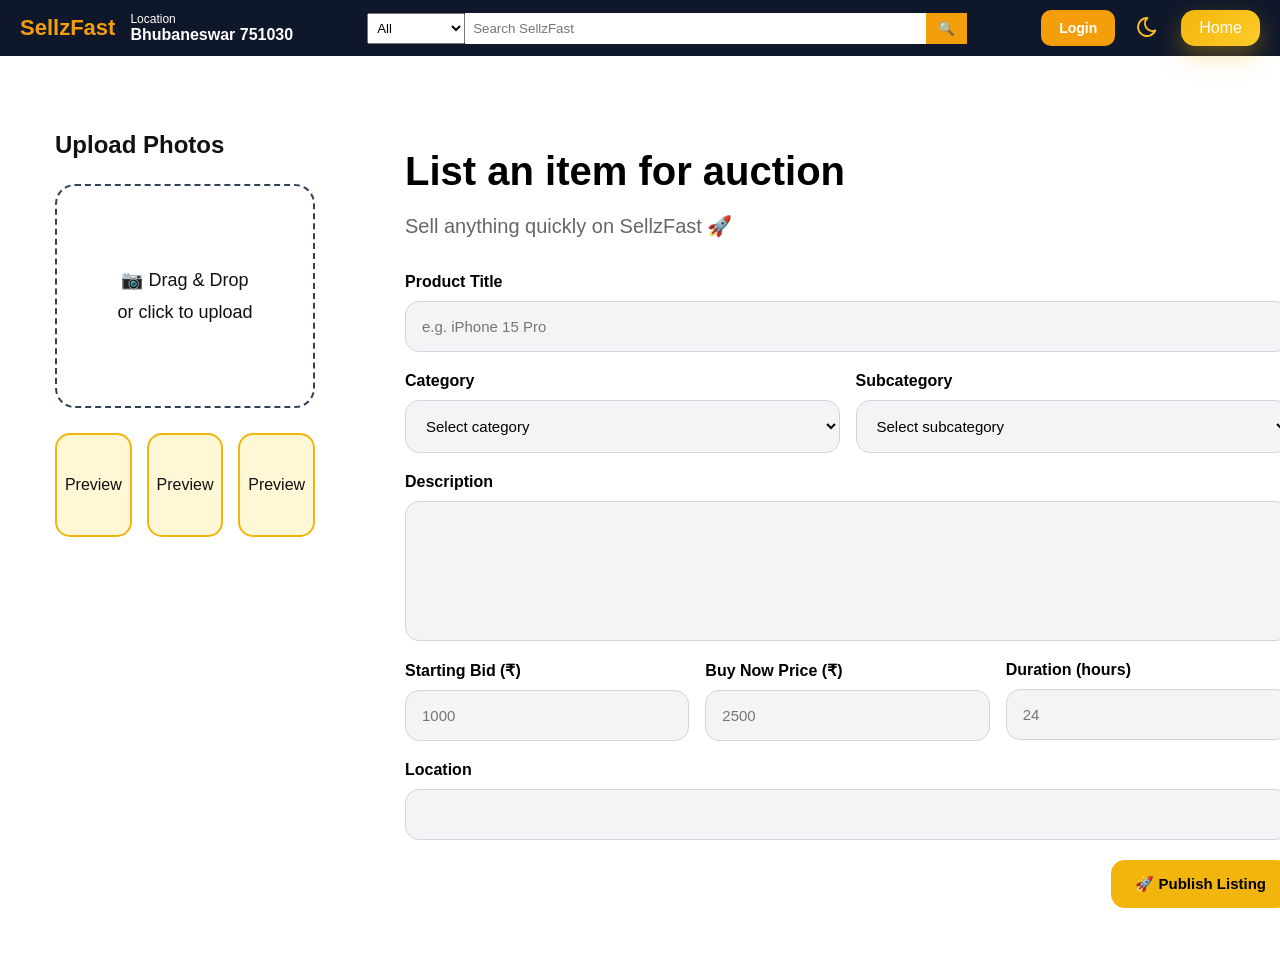
<file: SELLZFAST/sell_page.html>
<!DOCTYPE html>
<html lang="en">

<head>

    <meta charset="UTF-8">

    <meta name="viewport"
        content="width=device-width, initial-scale=1.0">

    <title>SellzFast - Sell Product</title>

    <link rel="stylesheet" href="style.css">

</head>

<body>

    <!-- ================= NAVBAR ================= -->

    <header class="navbar">

        <div class="nav-left">

            <div class="logo">

                SellzFast

            </div>

            <div class="location">

                <span>Location</span>

                <strong id="user-location">

                    Bhubaneswar 751030

                </strong>

            </div>

        </div>


        <!-- SEARCH -->

        <div class="search-bar">

            <select>

                <option>All</option>

                <option>Cars</option>

                <option>Bikes</option>

                <option>Mobiles</option>

                <option>Electronics</option>

            </select>

            <input
                type="text"
                placeholder="Search SellzFast">

            <button>

                🔍

            </button>

        </div>



        <!-- RIGHT -->

        <div class="nav-right">


            <button
                class="login-btn">

                Login

            </button>



            <button id="theme-toggle">

                🌙

            </button>



            <button
                class="sell-btn"

                onclick="window.location.href='index.html'">

                Home

            </button>

        </div>

    </header>


    <!-- ================= SELL PAGE ================= -->

    <section class="sell-page">

    <!-- LEFT SIDE -->

    <div class="upload-section">

        <h2>Upload Photos</h2>

        <div class="upload-area">

            <input
            type="file"
            id="images"
            multiple
            accept="image/*">

            <p>

                📷 Drag & Drop

                <br>

                or click to upload

            </p>

        </div>


        <div class="preview-container">

            <div class="preview-box">

                Preview

            </div>

            <div class="preview-box">

                Preview

            </div>

            <div class="preview-box">

                Preview

            </div>

        </div>

    </div>



    <!-- RIGHT SIDE -->

    <div class="sell-box">

        <h1>

            List an item for auction

        </h1>

        <p class="sell-subtitle">

            Sell anything quickly on SellzFast 🚀

        </p>



        <form class="sell-form">

            <div class="form-group">

                <label>

                    Product Title

                </label>

                <input

                type="text"

                placeholder="e.g. iPhone 15 Pro">

            </div>


            <div class="double-fields">

                <div class="form-group">

                    <label>

                        Category

                    </label>

                    <select>

                        <option>

                            Select category

                        </option>

                        <option>

                            Electronics

                        </option>

                        <option>

                            Vehicles

                        </option>

                        <option>

                            Fashion

                        </option>

                    </select>

                </div>


                <div class="form-group">

                    <label>

                        Subcategory

                    </label>

                    <select>

                        <option>

                            Select subcategory

                        </option>

                        <option>

                            Mobiles

                        </option>

                        <option>

                            Laptops

                        </option>

                    </select>

                </div>

            </div>


            <div class="form-group">

                <label>

                    Description

                </label>

                <textarea

                placeholder=

                "Describe your product">

                </textarea>

            </div>


            <div class="triple-fields">

                <div class="form-group">

                    <label>

                        Starting Bid (₹)

                    </label>

                    <input

                    type="number"

                    placeholder="1000">

                </div>


                <div class="form-group">

                    <label>

                        Buy Now Price (₹)

                    </label>

                    <input

                    type="number"

                    placeholder="2500">

                </div>


                <div class="form-group">

                    <label>

                        Duration (hours)

                    </label>

                    <input

                    type="number"

                    placeholder="24">

                </div>

            </div>


            <div class="form-group">

                <label>

                    Location

                </label>

                <input

                id="sell-location"

                readonly>

            </div>



            <div class="sell-actions">

                <button

                class="publish-btn"

                type="submit">

                    🚀 Publish Listing

                </button>

            </div>

        </form>

    </div>

</section>



    <!-- LOCATION SCRIPT -->

    <script>

        const sellLocation =

            document.getElementById(

                "sell-location"

            );


        if (navigator.geolocation) {

            navigator.geolocation.getCurrentPosition(

                async(position) => {


                    const lat =

                        position.coords.latitude;


                    const lon =

                        position.coords.longitude;



                    try {


                        const response =

                            await fetch(

                                `https://nominatim.openstreetmap.org/reverse?format=json&lat=${lat}&lon=${lon}`

                            );


                        const data =

                            await response.json();



                        const city =

                            data.address.city ||

                            data.address.town ||

                            data.address.village;



                        const pincode =

                            data.address.postcode;



                        sellLocation.value =

                            `${city} ${pincode}`;


                    }

                    catch {

                        sellLocation.value =

                            "Location unavailable";

                    }

                }

            );

        }

    </script>



    <script src="script.js"></script>

</body>

</html>
</file>
<file: SELLZFAST/style.css>
/* ================= LIGHT THEME ================= */
:root {
    --bg: #ffffff;
    --text: #111;
    --nav: #0f172a;
    --nav2: #f2b50d;
    --accent: #f59e0b;
    --card: #ffffff;
    --hover: #f5f5f5;
}

/* ================= DARK THEME ================= */

[data-theme="dark"] {

    /* MAIN BACKGROUND */
    --bg: #050816;

    /* NAVBAR */
    --nav: #0f172a;

    /* SECONDARY NAV */
    --nav2: #111827;

    /* CARDS */
    --card: #1e293b;

    /* HOVER */
    --hover: #334155;

    /* TEXT */
    --text: #f8fafc;

    /* PREMIUM ACCENT */
    --accent: #8b5cf6;
}

/* ================= GLOBAL ================= */
body {
    margin: 0;
    font-family: Arial, sans-serif;
    background: var(--bg);
    color: var(--text);
}

/* ================= NAVBAR ================= */
.navbar {
    position: sticky;
    top: 0;
    z-index: 1000;

    display: flex;
    justify-content: space-between;
    align-items: center;
    flex-wrap: wrap;
    padding: 10px 20px;
    background: var(--nav);
    color: white;
    position: relative;
}

/* LEFT */
.nav-left {
    display: flex;
    align-items: center;
    gap: 15px;
}

.logo {
    font-size: 22px;
    font-weight: bold;
    color: var(--accent);

}

.location span {
    font-size: 12px;
    display: block;
}

/* SEARCH */
.search-bar {
    display: flex;
    flex: 1;
    max-width: 600px;
    margin: 0 20px;
}

.search-bar select {
    padding: 5px;
}

.search-bar input {
    flex: 1;
    padding: 8px;
    border: none;
}

.search-bar button {
    background: var(--accent);
    border: none;
    padding: 8px 12px;
}

/* RIGHT */
.nav-right {
    display: flex;
    align-items: center;
    gap: 20px;
}

.nav-item span {
    font-size: 12px;
}

.cart {
    position: relative;
    cursor: pointer;
}

#cart-count {
    position: absolute;
    top: -8px;
    right: -10px;
    color: var(--accent);
}

/* ================= SUB NAV ================= */
/* SUB NAVBAR */
.sub-navbar {
    background: var(--nav2);
    padding: 10px 0;
}

/* FLEX CONTAINER */
.center-menu {
    display: flex;
    gap: 25px;
    padding: 0 15px;

    overflow-x: auto;
    /* enable scroll */
    scroll-behavior: smooth;
    /* smooth slide */
    -webkit-overflow-scrolling: touch;

    white-space: nowrap;
}

/* HIDE SCROLLBAR */
.center-menu::-webkit-scrollbar {
    display: none;
}

.center-menu {
    scrollbar-width: none;
    /* Firefox */
}

/* ITEMS */
.center-menu span {
    color: white;
    cursor: pointer;
    flex-shrink: 0;
    /* prevent shrinking */
}

/* ALL BUTTON */
.menu-all {
    font-weight: bold;
}



/* ================= HERO ================= */
.hero {
    height: 300px;
    display: flex;
    align-items: center;
    justify-content: center;
    font-size: 30px;
}

/* ================= LAPTOP VIEW ================= */
@media (max-width: 1024px) {

    .navbar {
        display: flex;
        flex-wrap: wrap;
        align-items: center;
        padding: 10px;
    }

    /* LOGO ROW */
    .logo {
        order: 1;
        width: 100%;
        text-align: center;
        font-size: 22px;
        margin-bottom: 8px;
    }

    /* SEARCH + ICONS */
    .search-bar {
        order: 2;
        flex: 1;
        max-width: 75%;
    }

    .nav-right {
        order: 3;
        display: flex;
        align-items: center;
        gap: 10px;
    }

    /* CLEANUP */
    .nav-left {
        display: flex;
        justify-content: center;
        width: 100%;
    }

    .location {
        display: none;
    }

    .nav-item {
        display: none;
    }


}

/* .mobile-menu-wrapper {
    display: none;
} */

/* ================= TABLET VIEW ================= */
@media (max-width: 768px) {

    .navbar {
        flex-wrap: wrap;
        padding: 10px;
    }

    .logo {
        font-size: 20px;
    }

    .nav-left {
        width: 100%;
        justify-content: space-between;
    }

    /* .search-bar {
        width: 100%;
        margin: 10px 0;
    } */
    .search-bar {
        flex: 1;
        width: auto;
        margin: 10px 0;
    }

    .hello_moto {
        margin-left: 12px;
    }

    .search-bar select {
        display: none;
    }

    .nav-right {
        display: flex;
        align-items: center;
        gap: 10px;
    }

    .nav-right .sell-btn,
    .nav-right .cart,
    .nav-right .language {
        display: none !important;
    }

    .hello_moto {
        display: flex !important;
    }

    .nav-right #theme-toggle {
        display: flex !important;
    }

    .sub-navbar {
        font-size: 12px;
        overflow-x: auto;
        white-space: nowrap;
    }
}

.mobile-menu-wrapper {
    position: relative;
    display: flex;
}

.mobile-menu-btn {
    width: 40px;
    height: 40px;
    border: none;
    background: transparent;
    color: white;
    font-size: 24px;
    font-weight: bold;
    line-height: 1;
    cursor: pointer;
}

/* DROPDOWN */

.mobile-dropdown {
    position: absolute;
    top: 48px;
    right: 0;
    width: 180px;
    background: var(--nav);
    border-radius: 12px;
    padding: 10px 0;
    display: none;
    z-index: 9999;
    box-shadow:
        0 10px 25px rgba(0, 0, 0, 0.3);
}

.mobile-dropdown p {
    padding: 12px 16px;
    color: white;
    margin: 0;
    cursor: pointer;
    transition: 0.3s;
}

.mobile-dropdown p:hover {
    background: rgba(255, 255, 255, 0.08);
}

/* SHOW MENU */
.mobile-menu-wrapper.active .mobile-dropdown {
    display: block;
}

/* ================= MOBILE VIEW ================= */
@media (max-width: 480px) {

    .navbar {
        gap: 10px;
    }

    .logo {
        font-size: 18px;
    }

    .search-bar {
        margin: 8px 0;
        margin-right: 10px;
    }

    .menu-icon {
        display: block;
        font-size: 22px;
        cursor: pointer;
    }
}

/*----------------------------------------------------*/

/* LANGUAGE */
.language {
    position: relative;
    cursor: pointer;
    font-size: 14px;
}

/* Dropdown hidden */
.lang-dropdown {
    position: absolute;
    top: 30px;
    left: 0;
    background: var(--nav2);
    padding: 10px;
    border-radius: 5px;
    display: none;
    min-width: 120px;
}

.lang-dropdown p {
    margin: 5px 0;
    cursor: pointer;
}

/* Show on hover (desktop) */
.language:hover .lang-dropdown {
    display: block;
}

/* ================= SELL BUTTON ================= */

.sell-btn {
    background: linear-gradient(135deg, #f2b50d, #ffcc29);
    color: white;
    padding: 9px 18px;
    border-radius: 14px;
    font-size: 16px;
    font-weight: 500;
    cursor: pointer;
    display: flex;
    align-items: center;
    justify-content: center;
    transition: 0.3s;
    box-shadow: 0 10px 25px rgba(242, 181, 13, 0.35);
    border: none;
}

/* HOVER */

.sell-btn:hover {
    transform: translateY(-3px) scale(1.03);
    box-shadow:
        0 15px 35px rgba(242, 181, 13, 0.45);
}

/* ACTIVE */

.sell-btn:active {
    transform: scale(0.97);
}

/* DARK MODE */

[data-theme="dark"] .sell-btn {
    background: linear-gradient(135deg, #f2b50d, #ffb703);
    color: white;
}

/* ================= HERO CAROUSEL ================= */
.hero-carousel {
    width: 100%;
    position: relative;
}

/* CAROUSEL WRAPPER */
.carousel {
    position: relative;
    overflow: hidden;
}

/* SLIDES CONTAINER */
.slides {
    display: flex;
    transition: transform 0.6s ease-in-out;
}

/* SINGLE SLIDE */
.slide {
    min-width: 100%;
    height: 380px;
    position: relative;
    overflow: hidden;
}

/* IMAGE */
.slide img {
    width: 100%;
    height: 100%;
    object-fit: cover;
}

/* DARK OVERLAY (premium effect) */
.slide::after {
    content: "";
    position: absolute;
    inset: 0;
    background: linear-gradient linear-gradient(90deg,
            rgba(15, 23, 42, 0.28) 0%,
            rgba(15, 23, 42, 0.16) 35%,
            rgba(15, 23, 42, 0.06) 65%,
            rgba(15, 23, 42, 0) 100%);
}

/* TEXT CONTENT */
.content {
    position: absolute;
    bottom: 50px;
    left: 60px;
    color: white;
    z-index: 2;
}

.content h2 {
    font-size: 32px;
    margin-bottom: 10px;
}

.content p {
    font-size: 16px;
    margin-bottom: 10px;
}

/* OPTIONAL BUTTON */
.content button {
    background: #ff3c3c;
    border: none;
    padding: 10px 18px;
    color: white;
    cursor: pointer;
    border-radius: 5px;
}

/* ================= ARROWS ================= */
.arrow {
    position: absolute;
    top: 50%;
    transform: translateY(-50%);
    background: rgba(0, 0, 0, 0.6);
    border: none;
    color: white;
    font-size: 28px;
    padding: 10px 14px;
    cursor: pointer;
    z-index: 10;
    border-radius: 50%;
}

.left {
    left: 15px;
}

.right {
    right: 15px;
}

.arrow:hover {
    background: rgba(0, 0, 0, 0.8);
}

/* ================= DOTS ================= */
.dots {
    position: absolute;
    bottom: 15px;
    width: 100%;
    text-align: center;
    z-index: 10;
}

.dot {
    display: inline-block;
    width: 10px;
    height: 10px;
    margin: 6px;
    background: rgba(255, 255, 255, 0.4);
    border-radius: 50%;
    cursor: pointer;
    transition: 0.3s;
}

.dot.active {
    background: white;
    transform: scale(1.3);
}

/* ================= TABLET ================= */
@media (max-width: 752px) {
    .slide {
        height: 300px;
    }

    .content {
        left: 30px;
        bottom: 30px;
    }

    .content h2 {
        font-size: 24px;
    }

    .content p {
        font-size: 14px;
    }
}

/* ================= MOBILE ================= */
@media (max-width: 480px) {
    .slide {
        height: 220px;
    }

    .content {
        left: 20px;
        bottom: 20px;
    }

    .content h2 {
        font-size: 18px;
    }

    .content p {
        font-size: 12px;
    }

    .arrow {
        font-size: 20px;
        padding: 8px;
    }

    .dot {
        width: 8px;
        height: 8px;
    }
}

/* ============== MARKETPLACE SECTION ================== */

.marketplace-section {
    display: grid;
    grid-template-columns: 260px 1fr 260px;
    gap: 20px;
    padding: 25px;
    background: var(--bg);
    color: var(--text);
    align-items: start;
}


/* LEFT SIDEBAR */

.category-sidebar {
    background: var(--card);
    padding: 20px;
    border-radius: 18px;
    height: fit-content;
    position: sticky;
    top: 90px;
}

.category-sidebar h2 {
    font-size: 24px;
    margin-bottom: 25px;
    color: #ffb703;
}

.category-group {
    margin-bottom: 25px;
}

.category-group h3 {
    font-size: 18px;
    margin-bottom: 12px;
    color: #111827;
}

.category-group ul {
    list-style: none;
    padding-left: 10px;
}

.category-group li {
    margin: 10px 0;
    color: #797777;
    cursor: pointer;
    transition: 0.3s;
}

.category-group li:hover {
    color: #ffb703;
    transform: translateX(6px);
}


/* PRODUCT GRID */

.product-grid {
    display: grid;
    grid-template-columns: repeat(4, 1fr);
    gap: 20px;
}


/* PRODUCT CARD */

.product-card {
    background: var(--card);
    border-radius: 18px;
    overflow: hidden;
    position: relative;
    cursor: pointer;
    transition: 0.3s;
}

.product-card:hover {
    transform: translateY(-8px);
    box-shadow: 0 12px 25px rgba(0, 0, 0, 0.4);
}

.product-card img {
    width: 100%;
    height: 200px;
    object-fit: cover;
}

.product-card h4 {
    padding: 14px 14px 5px;
    font-size: 18px;
}

.product-card p {
    padding: 0 14px 15px;
    color: #ffb703;
    font-weight: bold;
}


/* BADGES */

.product-card::after {
    position: absolute;
    top: 12px;
    right: 12px;
    padding: 6px 10px;
    border-radius: 30px;
    font-size: 12px;
    font-weight: bold;
}

.product-card.bidding::after {
    content: "LIVE BID";
    background: #ff3c3c;
    color: white;
}

.product-card.normal::after {
    content: "BUY NOW";
    background: #00b894;
    color: white;
}


/* RIGHT STATUS PANEL */

.status-panel {
    background: var(--card);
    padding: 20px;
    border-radius: 18px;
    height: fit-content;
    position: sticky;
    top: 90px;
}

.status-panel h2 {
    margin-bottom: 20px;
    color: #ffb703;
}

.status-box {
    background: var(--hover);
    padding: 18px;
    border-radius: 14px;
    margin-bottom: 18px;
}

.status-box h3 {
    margin-bottom: 10px;
}

.live-box {
    border-left: 4px solid #ff3c3c;
}

.direct-box {
    border-left: 4px solid #00b894;
}


/* ================= LAPTOP ================= */

@media (max-width: 1400px) {

    .marketplace-section {
        grid-template-columns: 220px 1fr 220px;
        gap: 15px;
    }

    .product-grid {
        grid-template-columns: repeat(3, 1fr);
    }

    .product-card img {
        height: 180px;
    }
}


/* ================= TABLET ================= */

@media (max-width: 1024px) {

    .marketplace-section {
        display: grid;
        grid-template-columns: 180px 1fr;
        gap: 14px;
        padding: 14px;
        align-items: start;
    }

    /* HIDE RIGHT PANEL */

    .status-panel {
        display: none;
    }

    /* SIDEBAR */

    .category-sidebar {
        position: static;
        padding: 14px;
        border-radius: 16px;
    }

    .category-sidebar h2 {
        font-size: 22px;
        margin-bottom: 18px;
    }

    .category-group {
        margin-bottom: 18px;
    }

    .category-group h3 {
        font-size: 17px;
        margin-bottom: 8px;
        color: #111827;
    }

    .category-group li {
        font-size: 14px;
        margin: 5px 0;
    }

    /* PRODUCT GRID */

    .product-grid {
        display: grid;
        grid-template-columns: repeat(2, 1fr);
        gap: 14px;
    }

    .product-card {
        border-radius: 16px;
    }

    .product-card img {
        height: 140px;
    }

    .product-card h4 {
        font-size: 15px;
        padding: 10px;
    }

    .product-card p {
        font-size: 13px;
        padding: 0 10px 10px;
    }
}


/* ================= MOBILE ================= */

@media (max-width: 768px) {

    .marketplace-section {
        display: grid;
        grid-template-columns: 140px 1fr;
        gap: 10px;
        padding: 10px;
        align-items: start;
    }

    /* SIDEBAR */

    .category-sidebar {
        padding: 10px;
        border-radius: 14px;
    }

    .category-sidebar h2 {
        font-size: 22px;
        font-weight: 700;
        margin-bottom: 18px;
        line-height: 1.3;
    }

    .category-group {

        margin-bottom: 14px;
    }

    .category-group h3 {
        font-size: 18px;
        font-weight: 700;
        margin-bottom: 10px;
        color: #111827;
    }

    .category-group li {
        font-size: 15px;
        font-weight: 500;
        margin: 6px 0;
        line-height: 1.4;
    }

    /* PRODUCT GRID */

    .product-grid {
        display: grid;
        grid-template-columns: repeat(2, 1fr);
        gap: 10px;
    }

    .product-card {
        border-radius: 14px;
    }

    .product-card img {
        height: 100px;
    }

    .product-card h4 {
        font-size: 16px;
        font-weight: 700;
        padding: 10px;
    }

    .product-card p {
        font-size: 15px;
        font-weight: bold;
        padding: 0 10px 10px;
    }

    .product-card::after {
        font-size: 11px;
        font-weight: 700;
        padding: 6px 10px;
        border-radius: 20px;
    }
}

/* ================= DARK THEME ================= */

[data-theme="dark"] .marketplace-section {
    background: #050816;
}

[data-theme="dark"] .category-sidebar,
[data-theme="dark"] .status-panel,
[data-theme="dark"] .product-card {
    background: #111827;
}

[data-theme="dark"] .status-box {
    background: #243145;
}

[data-theme="dark"] .product-card:hover {
    background: #243145;
}

[data-theme="dark"] .category-group li {
    color: #cbd5e1;
}

[data-theme="dark"] .category-group li:hover {
    color: #8b5cf6;
}

/* CATEGORY HEADINGS DARK MODE */

[data-theme="dark"] .category-group h3 {
    color: white;
}

/* CATEGORY TITLE */

[data-theme="dark"] .category-sidebar h2 {
    color: #fbbf24;
}

/* ================= AUTH SECTION ================= */

.auth-section {
    display: flex;
    align-items: center;
    gap: 12px;
}

.login-btn {
    background: #f59e0b;
    color: white;
    border: none;
    padding: 10px 18px;
    border-radius: 10px;
    font-size: 14px;
    font-weight: 600;
    cursor: pointer;
    transition: 0.3s;
}

.login-btn:hover {
    background: #ffb703;
}

.profile-icon {
    width: 42px;
    height: 42px;
    border-radius: 50%;
    background: #8b5cf6;
    display: flex;
    align-items: center;
    justify-content: center;
    font-size: 20px;
    cursor: pointer;
    transition: 0.3s;
}

.profile-icon:hover {
    transform: scale(1.08);
}

.hidden {
    display: none;
}

/* MOBILE + TABLET  */

@media (max-width: 1024px) {
    .login-btn {
        display: flex;
        align-items: center;
        justify-content: center;
        padding: 10px 18px;
        border: none;
        border-radius: 10px;
        background: #f2b50d;
        color: black;
        font-weight: 700;
        cursor: pointer;
    }

    .profile-icon {
        display: flex !important;
    }

}

/*  MOBILE */

@media (max-width: 768px) {

    .login-btn {
        display: flex;
        align-items: center;
        justify-content: center;
        padding: 10px 18px;
        border: none;
        border-radius: 10px;
        background: #f2b50d;
        color: black;
        font-weight: 700;
        cursor: pointer;
    }

    .profile-icon {
        width: 36px;
        height: 36px;
        font-size: 18px;
    }

}

.auth-modal {
    position: fixed;
    inset: 0;
    background: rgba(0, 0, 0, 0.65);
    backdrop-filter: blur(10px);
    display: none;
    align-items: center;
    justify-content: center;
    z-index: 9999;
}

.auth-modal.active {
    display: flex;
}

.auth-box {
    width: 420px;
    background: rgba(15, 23, 42, 0.55);
    backdrop-filter: blur(20px);
    -webkit-backdrop-filter: blur(20px);
    border-radius: 24px;
    padding: 35px;
    position: relative;
    border: 1px solid rgba(255, 255, 255, 0.12);
    box-shadow: 0 20px 50px rgba(0, 0, 0, 0.35);
}

.close-modal,
.close-signup {
    position: absolute;
    right: 25px;
    top: 22px;
    color: #9ca3af;
    font-size: 28px;
    cursor: pointer;
}

.auth-box h2 {
    color: white;
    font-size: 38px;
    margin-bottom: 30px;
}

.auth-box input {
    width: 100%;
    height: 55px;
    margin-bottom: 18px;
    border: none;
    outline: none;
    border-radius: 12px;
    padding: 0 18px;
    background: #0f1a45;
    color: white;
    font-size: 16px;
    box-sizing: border-box;
}

.auth-submit {
    width: 100%;
    height: 55px;
    border: none;
    border-radius: 12px;
    background: #f2b50d;
    color: black;
    font-size: 18px;
    font-weight: 700;
    cursor: pointer;
    transition: 0.3s;
}

.auth-submit:hover {
    transform: scale(1.02);
}

.auth-box p {
    text-align: center;
    margin-top: 22px;
    color: #9ca3af;
}

.auth-box span {
    color: #f2b50d;
    cursor: pointer;
    font-weight: 600;
}


/* ================= MOBILE ================= */

@media (max-width: 768px) {
    .auth-box {
        width: 82%;
        max-width: 320px;
        padding: 22px;
        border-radius: 18px;
    }

    .auth-box h2 {
        font-size: 22px;
        margin-bottom: 22px;
    }

    .auth-box input {
        height: 48px;
        font-size: 14px;
        margin-bottom: 14px;
    }

    .auth-submit {
        height: 48px;
        font-size: 15px;
    }

    .close-modal,
    .close-signup {
        font-size: 20px;
        top: 16px;
        right: 18px;
    }
}

.auth-modal {
    display: none;
}

.auth-modal.active {
    display: flex;
}

/* ==================CHATBOT===================== */

.chatbot-wrapper {
    position: fixed;
    bottom: 20px;
    right: 20px;
    z-index: 9999;
}

.chatbot-toggle {
    width: 60px;
    height: 60px;
    border: none;
    border-radius: 50%;
    background: #f2b50d;
    color: black;
    font-size: 26px;
    cursor: pointer;
    box-shadow: 0 10px 25px rgba(0, 0, 0, 0.25);
    transition: 0.3s;
}

.chatbot-toggle:hover {
    transform: scale(1.08);
}

.chatbot-box {
    position: absolute;
    bottom: 80px;
    right: 0;
    width: 340px;
    height: 480px;
    border-radius: 22px;
    overflow: hidden;
    display: none;
    flex-direction: column;
    background: white;
    box-shadow: 0 20px 40px rgba(0, 0, 0, 0.2);
}

.chatbot-box.active {
    display: flex;
}


.chatbot-header {
    height: 65px;
    background: #f2b50d;
    display: flex;
    align-items: center;
    justify-content: space-between;
    padding: 0 20px;
    font-weight: bold;
}

.chatbot-header h3 {
    margin: 0;
    font-size: 18px;
}

.chatbot-header span {
    cursor: pointer;
    font-size: 20px;
}

.chatbot-body {
    flex: 1;
    padding: 18px;
    overflow-y: auto;
    background: #f8fafc;
}

.bot-message,
.user-message {
    max-width: 80%;
    padding: 12px 14px;
    border-radius: 14px;
    margin-bottom: 12px;
    line-height: 1.4;
    font-size: 14px;
}

.bot-message {
    background: #e2e8f0;
    color: black;
}

.user-message {
    background: #f2b50d;
    color: black;
    margin-left: auto;
}

.chatbot-input {
    display: flex;
    padding: 12px;
    gap: 10px;
    border-top: 1px solid #e5e7eb;
    background: white;
}

.chatbot-input input {
    flex: 1;
    border: none;
    outline: none;
    padding: 12px;
    border-radius: 12px;
    background: #f1f5f9;
}

.chatbot-input button {
    width: 50px;
    border: none;
    border-radius: 12px;
    background: #f2b50d;
    cursor: pointer;
}

/* DARK THEME*/

[data-theme="dark"] .chatbot-box {
    background: #111827;
}

[data-theme="dark"] .chatbot-body {
    background: #0f172a;
}

[data-theme="dark"] .bot-message {
    background: #1e293b;
    color: white;
}

[data-theme="dark"] .chatbot-input {
    background: #111827;
    border-top: 1px solid #1e293b;
}

[data-theme="dark"] .chatbot-input input {
    background: #1e293b;
    color: white;
}

/* MOBILE */

@media (max-width: 768px) {
    .chatbot-box {
        width: 300px;
        height: 430px;
    }
}

/* ================= SELL MODAL ================= */

.sell-modal {
    position: fixed;
    inset: 0;
    background: rgba(0, 0, 0, 0.7);
    backdrop-filter: blur(10px);
    display: none;
    align-items: center;
    justify-content: center;
    z-index: 99999;
    padding: 20px;
}

.sell-modal.active {
    display: flex;
}

.sell-box {
    width: 100%;
    max-width: 900px;
    max-height: 90vh;
    overflow-y: auto;
    background: white;
    color: black;
    scrollbar-width: none;
    border-radius: 24px;
    padding: 35px;
    position: relative;
}

.close-sell {
    position: absolute;
    top: 20px;
    right: 25px;
    font-size: 30px;
    cursor: pointer;
}

.sell-box h2 {
    font-size: 38px;
    margin-bottom: 10px;
}

.sell-subtitle {
    color: #666;
    margin-bottom: 30px;
}

.sell-form {
    display: flex;
    flex-direction: column;
    gap: 20px;
}

.form-group {
    display: flex;
    flex-direction: column;
    gap: 10px;
}

.form-group label {
    font-weight: 600;
}

.sell-box::-webkit-scrollbar {
    display: none;
}

.form-group input,
.form-group select,
.form-group textarea {

    width: 100%;
    padding: 16px;
    border-radius: 14px;
    border: 1px solid #d1d5db;

    background: #f3f4f6;
    font-size: 15px;
    box-sizing: border-box;
}

.form-group textarea {
    height: 140px;
    resize: none;
}

.double-fields,
.triple-fields {
    display: grid;
    gap: 16px;
}

.double-fields {
    grid-template-columns: repeat(2, 1fr);
}

.triple-fields {
    grid-template-columns: repeat(3, 1fr);
}

.upload-box {
    height: 160px;
    border: 2px dashed #cbd5e1;
    border-radius: 18px;

    display: flex;
    align-items: center;
    justify-content: center;

    background: #f8fafc;
    cursor: pointer;
}

.sell-actions {
    display: flex;
    justify-content: flex-end;
    gap: 15px;
}

.cancel-btn,
.publish-btn {

    border: none;
    padding: 15px 24px;
    border-radius: 14px;
    font-size: 15px;
    cursor: pointer;
}

.cancel-btn {
    background: #e5e7eb;
}

.publish-btn {
    background: #f2b50d;
    font-weight: bold;
}

/* DARK MODE */

[data-theme="dark"] .sell-box {
    background: #0f172a;
    color: white;
}

[data-theme="dark"] .sell-subtitle {
    color: #94a3b8;
}

[data-theme="dark"] .form-group input,
[data-theme="dark"] .form-group select,
[data-theme="dark"] .form-group textarea {

    background: #111827;
    border: 1px solid #1e293b;
    color: white;
}

[data-theme="dark"] .upload-box {
    background: #111827;
    border: 2px dashed #334155;
}

[data-theme="dark"] .cancel-btn {
    background: #1e293b;
    color: white;
}

/* MOBILE */

@media (max-width: 768px) {

    .sell-box {
        padding: 22px;
        border-radius: 18px;
    }

    .sell-box h2 {
        font-size: 24px;
    }

    .double-fields,
    .triple-fields {
        grid-template-columns: 1fr;
    }

    .sell-actions {
        flex-direction: column;
    }

    .cancel-btn,
    .publish-btn {
        width: 100%;
    }
}

/* ================= PAGINATION ================= */

.pagination {
    display: flex;
    justify-content: center;
    align-items: center;
    flex-wrap: wrap;
    gap: 10px;
    margin: 35px auto;
}

.page-btn {
    width: 42px;
    height: 42px;
    border: none;
    border-radius: 12px;
    background: var(--card);
    color: var(--text);
    font-size: 15px;
    font-weight: 700;
    cursor: pointer;
    transition: 0.3s;
    box-shadow: 0 5px 15px rgba(0, 0, 0, 0.12);
}

.page-btn:hover {
    background: #f2b50d;
    color: black;
    transform: translateY(-2px);
}

.page-btn.active {
    background: #f2b50d;
    color: black;
}

/* ================= THEME TOGGLE ================= */

#theme-toggle {
    background: transparent;
    border: none;
    outline: none;
    cursor: pointer;
    display: flex;
    align-items: center;
    justify-content: center;
    padding: 0;
    color: #fbbf24;
    transition: 0.3s;
}

#theme-toggle svg {
    width: 26px;
    height: 26px;
}

#theme-toggle:hover {
    transform: scale(1.1);
}

.center-menu span {
    cursor: pointer;
}

.active-subnav {
    color: #f2b50d;
    font-weight: 700;
}

/* ================= PRODUCT POPUP ================= */

.product-modal {
    position: fixed;
    top: 0;
    left: 0;
    width: calc(100% - 280px);
    height: 100vh;
    background: rgba(0, 0, 0, 0.6);
    backdrop-filter: blur(6px);
    display: none;
    align-items: center;
    justify-content: center;
    z-index: 999;
}

.product-modal.active {
    display: flex;
}

.product-popup {
    width: 85%;
    max-width: 950px;
    max-height: 90vh;
    overflow-y: auto;
    background: #ffff;
    border-radius: 24px;
    position: relative;
    color: white;
    box-shadow: 0 10px 40px rgba(0, 0, 0, 0.5);
}

/* IMAGE */

.product-popup-image img {
    width: 100%;
    height: 320px;
    object-fit: cover;
    border-radius: 24px 24px 0 0;
}

/* CONTENT */

.product-popup-content {
    padding: 30px;
}

.popup-badge {
    background: #132f67;
    color: #6aa9ff;
    padding: 8px 14px;
    border-radius: 40px;
    font-size: 13px;
    display: inline-block;
    margin-bottom: 20px;
}

#popup-title {
    font-size: 42px;
    margin-bottom: 12px;
}

.popup-seller {
    color: #a9b7d0;
    margin-bottom: 20px;
}

#popup-description {
    font-size: 18px;
    line-height: 1.7;
    margin-bottom: 30px;
    color: #d7deed;
}

/* BID BOX */

.popup-bid-box {
    background: #0b1d3d;
    border-radius: 20px;
    padding: 25px;
    margin-bottom: 25px;
}

.popup-label {
    color: #8ea2c7;
    margin-bottom: 10px;
}

#popup-price {
    color: #f2b50d;
    font-size: 52px;
    margin-bottom: 15px;
}

.popup-time {
    color: #ffcc4d;
    font-size: 18px;
}

/* CHAT */

.popup-chat-box {
    background: #0b1d3d;
    border-radius: 20px;
    padding: 25px;
}

/* CLOSE */

.close-product-modal {
    position: absolute;
    top: 20px;
    right: 20px;
    width: 45px;
    height: 45px;
    border: none;
    border-radius: 50%;
    background: rgba(255, 255, 255, 0.12);
    color: white;
    font-size: 20px;
    cursor: pointer;
    z-index: 10;
}

/* MOBILE */

@media (max-width: 1024px) {
    .product-modal {
        width: 100%;
    }

    .product-popup {
        width: 95%;
    }

    #popup-title {
        font-size: 28px;
    }

    #popup-price {
        font-size: 40px;
    }
}

/* HIDE POPUP SCROLLBAR */

.product-popup::-webkit-scrollbar {
    display: none;
}

.product-popup {
    scrollbar-width: none;
}


/* BUTTON SECTION */

/* ACTIONS */

.popup-actions {
    display: flex;
    align-items: center;
    gap: 16px;
    margin-top: 30px;
    flex-wrap: wrap;
}

/* BID AREA */

.bid-area {
    display: flex;
    align-items: center;
    gap: 14px;
}

/* INPUT */

.bid-input {
    width: 230px;
    height: 54px;
    border: none;
    outline: none;
    border-radius: 14px;
    background: #13284d;
    color: white;
    padding: 0 18px;
    font-size: 16px;
    font-weight: 600;
}

/* BUTTONS */

.bid-btn,
.buy-btn,
.watch-btn {
    height: 54px;
    padding: 0 26px;
    display: flex;
    align-items: center;
    justify-content: center;
}

/* BID BUTTON */

.bid-btn {
    padding: 14px 28px;
    border: none;
    border-radius: 14px;
    background: #ff3c3c;
    color: white;
    font-size: 16px;
    font-weight: 700;
    cursor: pointer;
    transition: 0.3s;
}

.bid-btn:hover {
    transform: translateY(-3px);
    box-shadow: 0 8px 20px rgba(255, 60, 60, 0.4);
}

/* BUY BUTTON */

.buy-btn {
    padding: 14px 28px;
    border: none;
    border-radius: 14px;
    background: #00c896;
    color: white;
    font-size: 16px;
    font-weight: 700;
    cursor: pointer;
    transition: 0.3s;
}

.buy-btn:hover {
    transform: translateY(-3px);
    box-shadow: 0 8px 20px rgba(0, 200, 150, 0.4);
}

/* WATCHLIST */

.watch-btn {
    padding: 14px 28px;
    border: none;
    border-radius: 14px;
    background: #1c2d4a;
    color: white;
    font-size: 16px;
    font-weight: 700;
    cursor: pointer;
}

/* PRODUCT DETAILS */

.popup-extra {
    display: grid;
    grid-template-columns: repeat(3, 1fr);
    gap: 18px;
    margin-top: 30px;
}

.extra-box {
    background: #0b1d3d;
    padding: 20px;
    border-radius: 18px;
}

.extra-box h4 {
    color: #8ea2c7;
    margin-bottom: 10px;
    font-size: 14px;
}

.extra-box p {
    font-size: 18px;
    font-weight: 700;
}

/* MOBILE */

@media (max-width: 768px) {
    .popup-extra {
        grid-template-columns: 1fr;
    }

    .popup-actions {
        flex-direction: column;
    }

    .bid-btn,
    .buy-btn,
    .watch-btn {
        width: 100%;
    }


    .bid-area {
        width: 100%;
        flex-direction: column;
    }

    .bid-input {
        width: 100%;
    }

    .bid-btn {
        width: 100%;
    }
}

/* BID AREA */

.bid-area {
    display: flex;
    gap: 12px;
    align-items: center;
}

/* INPUT */

.bid-input {
    width: 220px;
    height: 52px;
    border: none;
    outline: none;
    border-radius: 14px;
    background: #13284d;
    color: white;
    padding: 0 18px;
    font-size: 16px;
    font-weight: 600;
}

.bid-input::placeholder {
    color: #8ea2c7;
}

/* GAP ABOVE CHAT BOX */

.popup-chat-box {
    margin-top: 28px;
}

/* ACTIONS */

.popup-actions {
    display: flex;
    align-items: center;
    gap: 16px;
    margin-top: 30px;
    flex-wrap: wrap;
}

/* BID AREA */

.bid-area {
    display: flex;
    align-items: center;
    gap: 14px;
}

/* INPUT */

.bid-input {
    width: 230px;
    height: 54px;
    border: none;
    outline: none;
    border-radius: 14px;
    background: #13284d;
    color: white;
    padding: 0 18px;
    font-size: 16px;
    font-weight: 600;
}

/* BUTTONS */

.bid-btn,
.buy-btn,
.watch-btn {
    height: 54px;
    padding: 0 26px;
    display: flex;
    align-items: center;
    justify-content: center;
}

/* ================= LIGHT THEME PRODUCT POPUP ================= */

.product-popup {
    background: #f5f5f5;
    color: #111827;
}

/* DESCRIPTION */

#popup-description {
    color: #4b5563;
}

/* SELLER TEXT */

.popup-seller {
    color: #6b7280;
}

/* LIGHT CARDS */

.popup-bid-box,
.popup-chat-box,
.extra-box {
    background: white;
    border: 1px solid #e5e7eb;
    box-shadow: 0 4px 14px rgba(0, 0, 0, 0.06);
}

/* LABELS */

.popup-label,
.extra-box h4 {
    color: #6b7280;
}

/* INPUT */

.bid- {
    background: white;
    border: 1px solid #d1d5db;
    color: #111827;
}

.bid-input::placeholder {
    color: #9ca3af;
}

/* WATCHLIST BUTTON */

.watch-btn {
    background: white;
    border: 1px solid #d1d5db;
    color: #111827;
}

/* CHAT TEXT */

.popup-chat-box p {
    color: #4b5563;
}

/* ================= DARK THEME POPUP ================= */

[data-theme="dark"] .product-popup {
    background: #0f172a;
    color: white;
}

[data-theme="dark"] #popup-description {
    color: #d7deed;
}

[data-theme="dark"] .popup-seller {
    color: #94a3b8;
}

[data-theme="dark"] .popup-bid-box,
[data-theme="dark"] .popup-chat-box,
[data-theme="dark"] .extra-box {
    background: #0b1d3d;
    border: none;
}

[data-theme="dark"] .bid-input {
    background: #13284d;
    border: none;
    color: white;
}

[data-theme="dark"] .watch-btn {
    background: #1c2d4a;
    border: none;
    color: white;
}

/* ================= FOOTER ================= */

.footer {
    background: #0f172a;
    color: white;
    margin-top: 60px;
    padding-top: 50px;
}

/* CONTAINER */

.footer-container {
    max-width: 1400px;
    margin: auto;
    display: grid;
    grid-template-columns: repeat(4, 1fr);
    gap: 40px;
    padding: 0 40px 40px;
}

/* LOGO */

.footer-logo {
    color: #f2b50d;
    font-size: 30px;
    margin-bottom: 15px;
}

/* HEADINGS */

.footer-box h3 {
    margin-bottom: 18px;
    color: #f2b50d;
}

/* TEXT */

.footer-box p {
    color: #cbd5e1;
    line-height: 1.7;
}

/* LINKS */

.footer-box a {
    display: block;
    margin-bottom: 12px;
    color: #cbd5e1;
    text-decoration: none;
    transition: 0.3s;
}

.footer-box a:hover {
    color: #f2b50d;
    transform: translateX(5px);
}

/* BOTTOM */

.footer-bottom {
    border-top: 1px solid rgba(255, 255, 255, 0.08);
    text-align: center;
    padding: 20px;
    color: #94a3b8;
    font-size: 14px;
}

/* ================= LIGHT THEME ================= */

.footer {
    background: #0f1433;
    color: #111827;
    border-top: 1px solid #e5e7eb;
}

.footer-box p,
.footer-box a {
    color: #d2d8df;
}

.footer-bottom {
    border-top: 1px solid #e5e7eb;
    color: #67696c;
}

/* ================= DARK THEME ================= */

[data-theme="dark"] .footer {
    background: #0f172a;
    color: white;
    border-top: none;
}

[data-theme="dark"] .footer-box p,
[data-theme="dark"] .footer-box a {
    color: #cbd5e1;
}

[data-theme="dark"] .footer-bottom {
    border-top: 1px solid rgba(255, 255, 255, 0.08);
    color: #94a3b8;
}

/* ================= MOBILE ================= */

@media (max-width: 1024px) {
    .footer-container {
        grid-template-columns: repeat(2, 1fr);
    }
}

@media (max-width: 768px) {
    .footer-container {
        grid-template-columns: 1fr;
        padding: 0 20px 30px;
    }

    .footer {
        text-align: center;
    }

    .footer-box a:hover {
        transform: none;
    }
}


/*-------------Sell page css----------------*/

.sell-page {
    max-width: 1400px;
    width: 100%;
    margin: auto;
    display: grid;
    grid-template-columns: minmax(250px, 350px) 1fr;
    gap: 30px;
    padding: 25px;
    box-sizing: border-box;
}

.upload-section {
    background: var(--card);
    border-radius: 24px;
    padding: 30px;
    height: fit-content;
}

.upload-section h2 {
    margin-bottom: 25px;
}

.upload-area {
    height: 250px;
    border: 2px dashed #334155;
    border-radius: 20px;
    display: flex;
    align-items: center;
    justify-content: center;
    text-align: center;
    cursor: pointer;
    position: relative;
}

.upload-area input {
    position: absolute;
    width: 100%;
    height: 100%;
    opacity: 0;
    cursor: pointer;
}

.upload-area p {
    font-size: 18px;
    line-height: 1.8;
}

.preview-container {
    margin-top: 25px;
    display: flex;
    gap: 15px;
}

.preview-box {
    width: 100px;
    height: 100px;
    background: #fff7d6;
    border: 2px solid #f2b50d;
    border-radius: 15px;
    display: flex;
    align-items: center;
    justify-content: center;
    color: #111;
}

.sell-box {
    width: 100%;
    max-width: none;
    margin: 0;
}

.sell-box h1 {
    font-size: 48px;
    margin-bottom: 10px;
}

.sell-subtitle {
    font-size: 20px;
    margin-bottom: 35px;
}


@media (max-width: 1400px) {
    .sell-page {
        grid-template-columns: 320px 1fr;
        gap: 25px;
        padding: 25px;
    }

    .sell-box h1 {
        font-size: 40px;
    }

    .upload-area {
        height: 220px;
    }
}

@media (max-width: 1024px) {
    .sell-page {
        grid-template-columns: 1fr;
        padding: 20px;
        gap: 20px;
    }

    .upload-section {
        width: 100%;
        padding: 20px;
    }

    .sell-box {
        width: 100%;
        padding: 25px;
    }

    .sell-box h1 {
        font-size: 32px;
    }

    .double-fields {
        grid-template-columns: 1fr;
    }

    .triple-fields {
        grid-template-columns: 1fr;
    }

    .preview-container {
        justify-content: center;
    }
}


@media (max-width:768px) {
    .sell-page {
        padding: 12px;
        gap: 15px;
    }

    .upload-section {
        padding: 15px;
        border-radius: 18px;
    }

    .upload-area {
        height: 180px;
    }

    .upload-area p {
        font-size: 15px;
    }

    .preview-container {
        gap: 10px;
        flex-wrap: wrap;
        justify-content: center;
    }

    .preview-box {
        width: 80px;
        height: 80px;
        font-size: 12px;
    }

    .sell-box {
        padding: 18px;
        border-radius: 18px;
    }

    .sell-box h1 {
        font-size: 26px;
        line-height: 1.3;
    }

    .sell-subtitle {
        font-size: 15px;
    }

    .form-group label {
        font-size: 14px;
    }

    .form-group input,
    .form-group select,
    .form-group textarea {
        padding: 12px;
        font-size: 14px;
    }

    .sell-actions {
        flex-direction: column;
    }

    .publish-btn,
    .cancel-btn {
        width: 100%;
    }

}

/* -----------LOgin Profile ---------------- */

.profile-box {
    display: none;
    width: 45px;
    height: 45px;
    border-radius: 50%;
    overflow: hidden;
    cursor: pointer;
    border: 2px solid #f2b50d;
}


.profile-box img {
    width: 100%;
    height: 100%;
    object-fit: cover;
}


.hello_moto {
    display: flex;
    align-items: center;
    gap: 10px;
}

/* ARROWS */

.arrow{
position:absolute;
top:50%;
transform:translateY(-50%);
background:rgba(0,0,0,.6);
border:none;
color:white;
font-size:28px;
padding:10px 14px;
cursor:pointer;
z-index:10;
border-radius:50%;
opacity:0;
visibility:hidden;
transition:all .3s ease;
}

.left{
left:15px;
}

.right{
right:15px;
}

.hero-carousel:hover .arrow{
opacity:1;
visibility:visible;
}

.arrow:hover{
background:rgba(0,0,0,.85);
}
</file>
